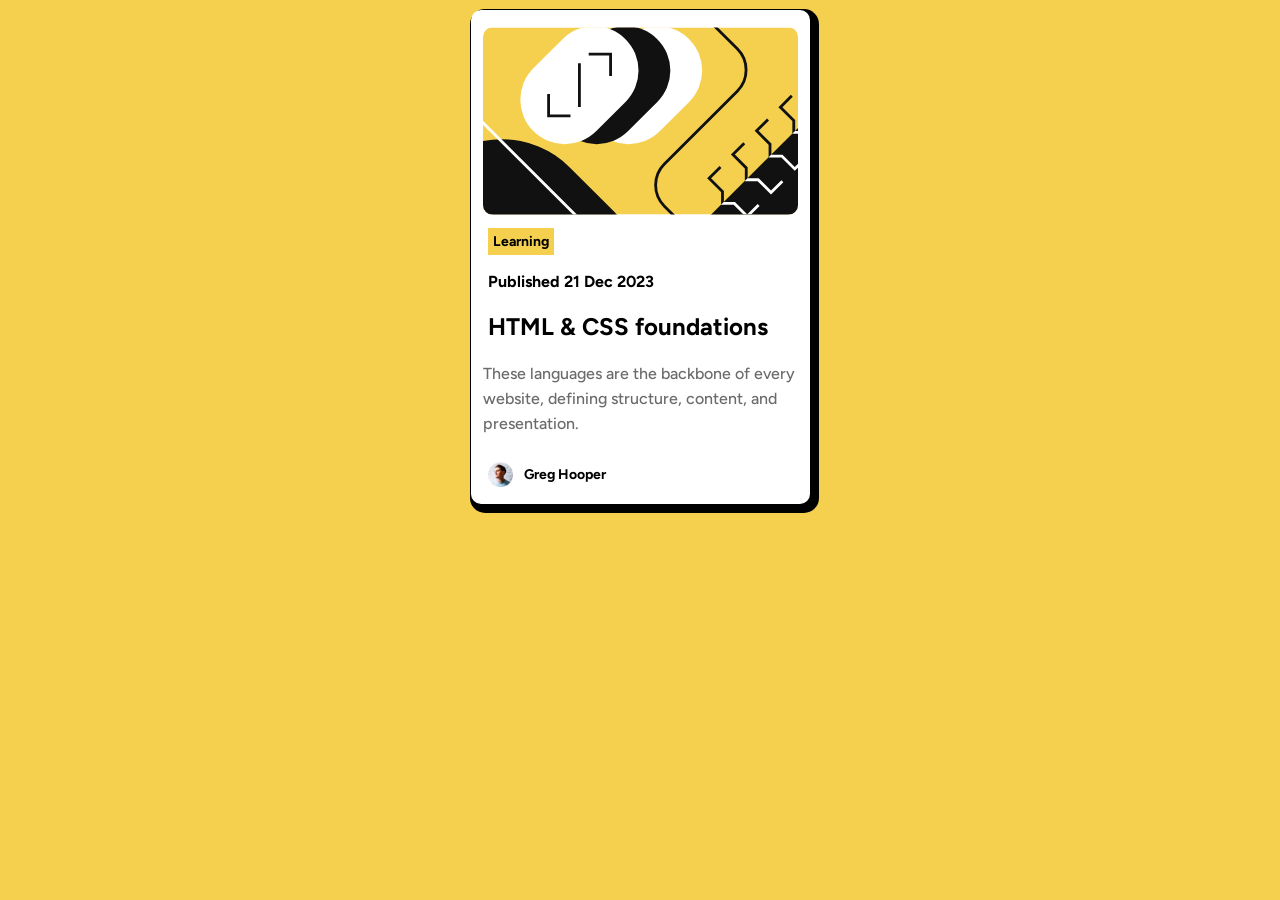
<file: blog-preview-card-main/index.html>
<!DOCTYPE html>
<html lang="en">
<head>
  <meta charset="UTF-8">
  <meta name="viewport" content="width=device-width, initial-scale=1.0"> 
  <link rel="stylesheet" href="styles.css">
  <link rel="icon" type="image/png" sizes="32x32" href="./assets/images/favicon-32x32.png">
  <title>Frontend Mentor | Blog preview card</title>
  <link rel="preconnect" href="https://fonts.googleapis.com">
<link rel="preconnect" href="https://fonts.gstatic.com" crossorigin>
<link href="https://fonts.googleapis.com/css2?family=Big+Shoulders+Inline:opsz,wght@10..72,100..900&family=Figtree:ital,wght@0,300..900;1,300..900&family=Fraunces:ital,opsz,wght@0,9..144,100..900;1,9..144,100..900&family=Inter:ital,opsz,wght@0,14..32,100..900;1,14..32,100..900&family=Kumbh+Sans:wght@100..900&family=Lexend+Deca:wght@100..900&family=Montserrat:ital,wght@0,100..900;1,100..900&family=Outfit:wght@100..900&family=Red+Hat+Display:ital,wght@0,300..900;1,300..900&display=swap" rel="stylesheet">
</head>
<body>
<div class="blog-preview-card">
  <img src="assets/images/illustration-article.svg">
  <p><strong>Learning</strong></p>
  <h4>Published 21 Dec 2023</h4>
  <h2>HTML & CSS foundations</h2>
  <p class="description">These languages are the backbone of every website, defining structure, content, and presentation.</p>
  <div class="author">
    <img class="author-avatar" src="assets/images/image-avatar.webp">
    <p>Greg Hooper</p>
  </div> 
</div>
</body>
</html>
</file>
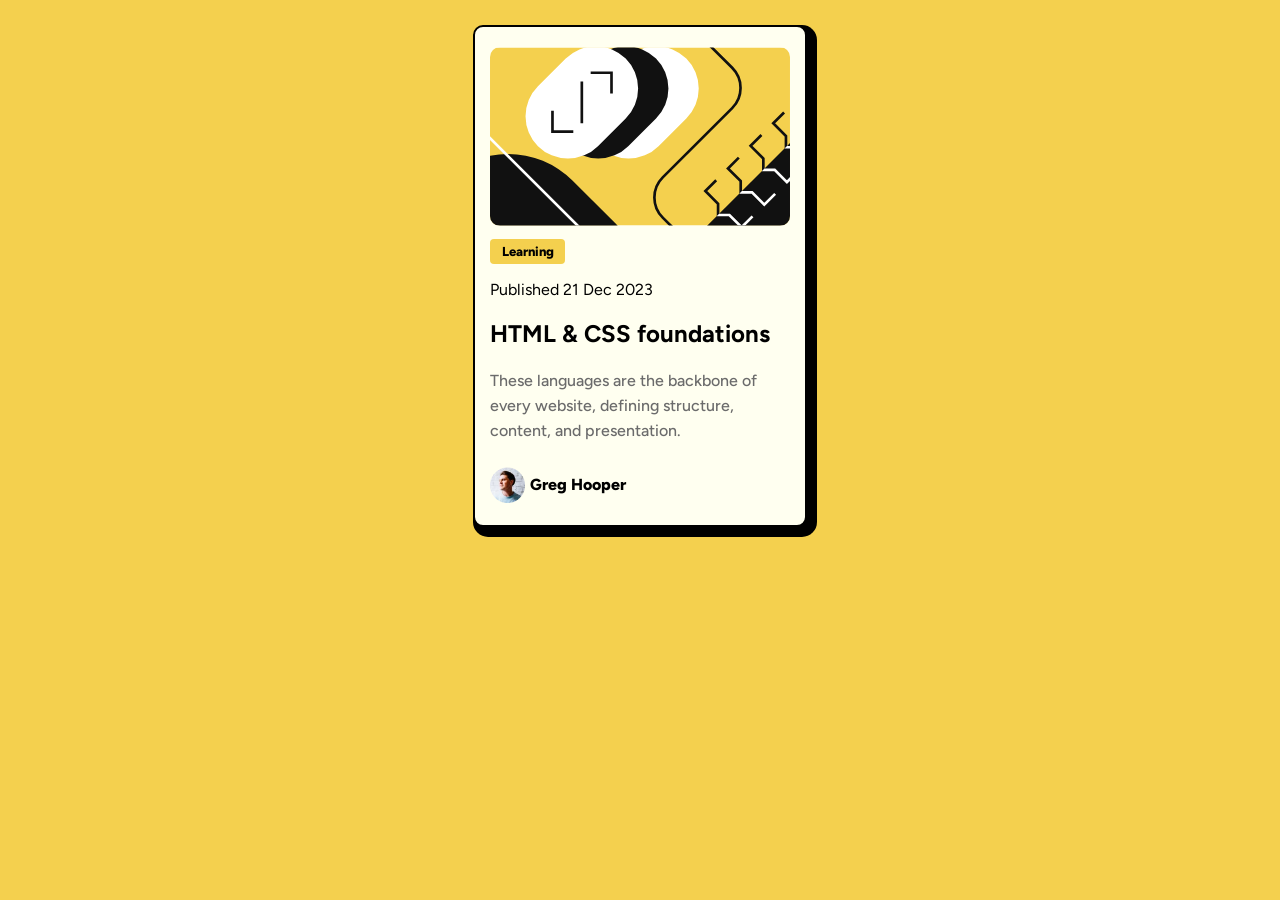
<file: blog-preview-card-main (1)/blog-preview-card-main/index.html>
<!DOCTYPE html>
<html lang="en">
<head>
  <meta charset="UTF-8">
  <meta name="viewport" content="width=device-width, initial-scale=1.0"> <!-- displays site properly based on user's device -->
  <link rel="assets" href="assets/fonts/Figtree-VariableFont_wght.ttf">
  <link rel="assets" href="assets/fonts/Figtree-Italic-VariableFont_wght.ttf">
  <link rel="icon" type="image/png" sizes="32x32" href="./assets/images/favicon-32x32.png">
  <link rel="stylesheet" href="styles.css">
  <link rel="preconnect" href="https://fonts.googleapis.com">
<link rel="preconnect" href="https://fonts.gstatic.com" crossorigin>
<link href="https://fonts.googleapis.com/css2?family=Figtree:ital,wght@0,300..900;1,300..900&family=Inter:ital,opsz,wght@0,14..32,100..900;1,14..32,100..900&family=Outfit:wght@100..900&display=swap" rel="stylesheet">
  <title>Frontend Mentor | Blog preview card</title>


</head>
<body>
<article class="blog_preview_card">
  <div class="content">
    <img class="illustration-article" src="assets/images/illustration-article.svg">
    <p class="yellow_text_box">Learning</p>
    <p>Published 21 Dec 2023</p>
    <h2>HTML & CSS foundations</h2>
    <p>These languages are the backbone of every website, defining structure, content, and presentation.</p>
  </div>
  <section class="author">
   <img class="author_avatar" src="assets/images/image-avatar.webp"><p>Greg Hooper</p>
  </section>
</article>
</body>
</html>
</file>
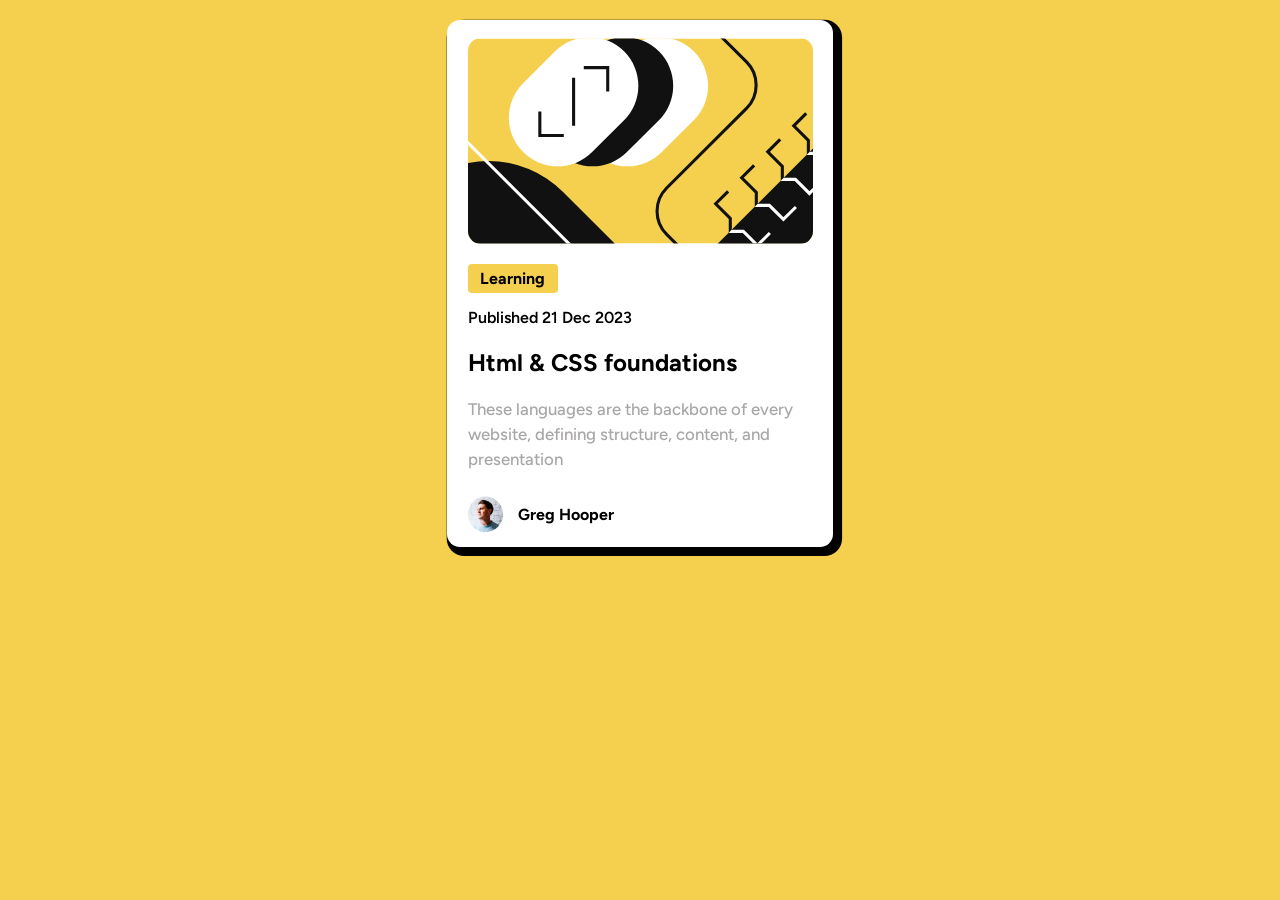
<file: blog-preview-card-main/blog-preview-card-main/index.html>
<!DOCTYPE html>
<html lang="en">
<head>
  <meta charset="UTF-8">
  <meta name="viewport" content="width=device-width, initial-scale=1.0">
  <link rel="icon" type="image/png" sizes="32x32" href="./assets/images/favicon-32x32.png">
  <title>Frontend Mentor | Blog preview card</title>
  <link rel="stylesheet" href="styles.css">
  <link rel="preconnect" href="https://fonts.googleapis.com">
<link rel="preconnect" href="https://fonts.gstatic.com" crossorigin>
<link href="https://fonts.googleapis.com/css2?family=Big+Shoulders+Inline:opsz,wght@10..72,100..900&family=Figtree:ital,wght@0,300..900;1,300..900&family=Fraunces:ital,opsz,wght@0,9..144,100..900;1,9..144,100..900&family=Hanken+Grotesk:ital,wght@0,100..900;1,100..900&family=Inter:ital,opsz,wght@0,14..32,100..900;1,14..32,100..900&family=Kumbh+Sans:wght@100..900&family=Lexend+Deca:wght@100..900&family=Montserrat:ital,wght@0,100..900;1,100..900&family=Outfit:wght@100..900&family=Red+Hat+Display:ital,wght@0,300..900;1,300..900&family=Young+Serif&display=swap" rel="stylesheet">
</head>
<body>
    <div class="blog-preview-card">
      <img class="blog-illustration" src="assets/images/illustration-article.svg">
      <p class="yellow-box">Learning</p>
      <h4>Published 21 Dec 2023</h4>
      <h2>Html & CSS foundations</h2>
      <p class="description">These languages are the backbone of every website, defining structure, content, and presentation</p>
       <div class="author">
         <img src="assets/images/image-avatar.webp">
         <p>Greg Hooper</p>
       </div>
    </div>
</body>
</html>
</file>
<file: blog-preview-card-main/styles.css>
*{
    box-sizing: content-box;
}
 body{
    background-color: hsl(47, 88%, 63%);
    font-family: "Figtree";
 }

.blog-preview-card{
    width: 325px;
    background-color: white;
    border-radius: 10px;
    margin: 10px auto;
    padding: 7px;
    box-shadow: 4px 4px 0 5px black; 
    border: 1px thin black;
}

.blog-preview-card img:not(.author-avatar){
    width: 315px; 
    border-radius: 10px;
    margin: 10px auto;
    display: block;
}

.description{
    color: hsl(0, 0%, 42%);
    font-size: 16px;
    line-height: 25px;
    margin-left: 5px;
    font-weight: 500;
}

 p, h2, h4, .author{
    margin-left: 10px;
 }

 .author{
  display: flex;
  gap: 1px;  
  align-items: center;
  font-size: 14px;
  font-weight: bold;
 }

 .author-avatar{
    width: 25px;
    object-fit: contain;
 }

p strong{
    width: 195px;
    padding: 5px;
    background-color: hsl(47, 88%, 63%);
    font-size: 14px;
}
</file>
<file: blog-preview-card-main (1)/blog-preview-card-main/styles.css>
body{
    background-color: hsl(47, 88%, 63%);
    font-family: 'Figtree';
}

.blog_preview_card{
    width: 300px;
    max-width: 320px;
    background-color: rgb(255,255,240);
    margin: 25px auto;
    padding: 15px;
    border-radius: 10px;
    box-shadow: 5px 5px 0 5px black; 
    border: 2px solid black;
}

.content img:first-of-type{
    width: 300px;
    display: block;
    margin: 5px auto;
    border-radius: 10px;
}

.content p:last-of-type{
    font-weight: 500;
    font-size: 16px;
    color: hsl(0, 0%, 42%);
    padding-right: 25px;
    line-height: 25px;
}

.yellow_text_box{
    background-color:hsl(47, 88%, 63%);
    padding: 5px;
    text-align: center;
    width: 65px;
    border-radius: 4px;
    font-weight: 800;
    font-size: 13px;

}

.author{
    display: flex;
    align-items: center;
    justify-content: flex-start;
    gap: 5px;
}

.author img{
    width: 35px;
    object-fit: cover;
    display: block;
}

.author p{
    font-weight: 800;
}
</file>
<file: blog-preview-card-main/blog-preview-card-main/styles.css>
body{
    background-color: hsl(47, 88%, 63%);
}

.blog-preview-card{
    width: 370px;
    background-color: white;
    padding: 7.6px;
    border-radius: 13px;
    box-shadow: 4.4px 4.4px 0 4.7px black;
    margin: 20px auto;
    font-family: "Figtree";
}

.blog-illustration{
    width: 345px;
    display: block;
    margin: 10px auto;
    border-radius: 13px;
}

.yellow-box{
    width: 80px;
    background-color: hsl(47, 88%, 63%);
    font-weight: bold;
    text-align: center;
    padding: 4.8px;
    font-size: 16px;
    margin-top: 20px;
    display: block;
    border-radius: 4px;
}

h2{
  margin-left: 13px;
  font-size: 600;
}

h4{
    margin-left: 13px;
    margin-top: -0.8px;
    font-weight: 600;
}
 
p{
    margin-left: 13px;
}


.author{
  display: flex;
  gap: 1.5px;
  align-items: center;
  margin-left: 13px;
}

.description{
    line-height: 25px;
    color: rgb(168, 166, 166);
    margin-left: 13px;
    font-size: 16.8px;
    font-weight: 500;
}

.author img{
  width: 35px;
  object-fit: cover;
}

.author p{
    font-weight: bold;
}
</file>
